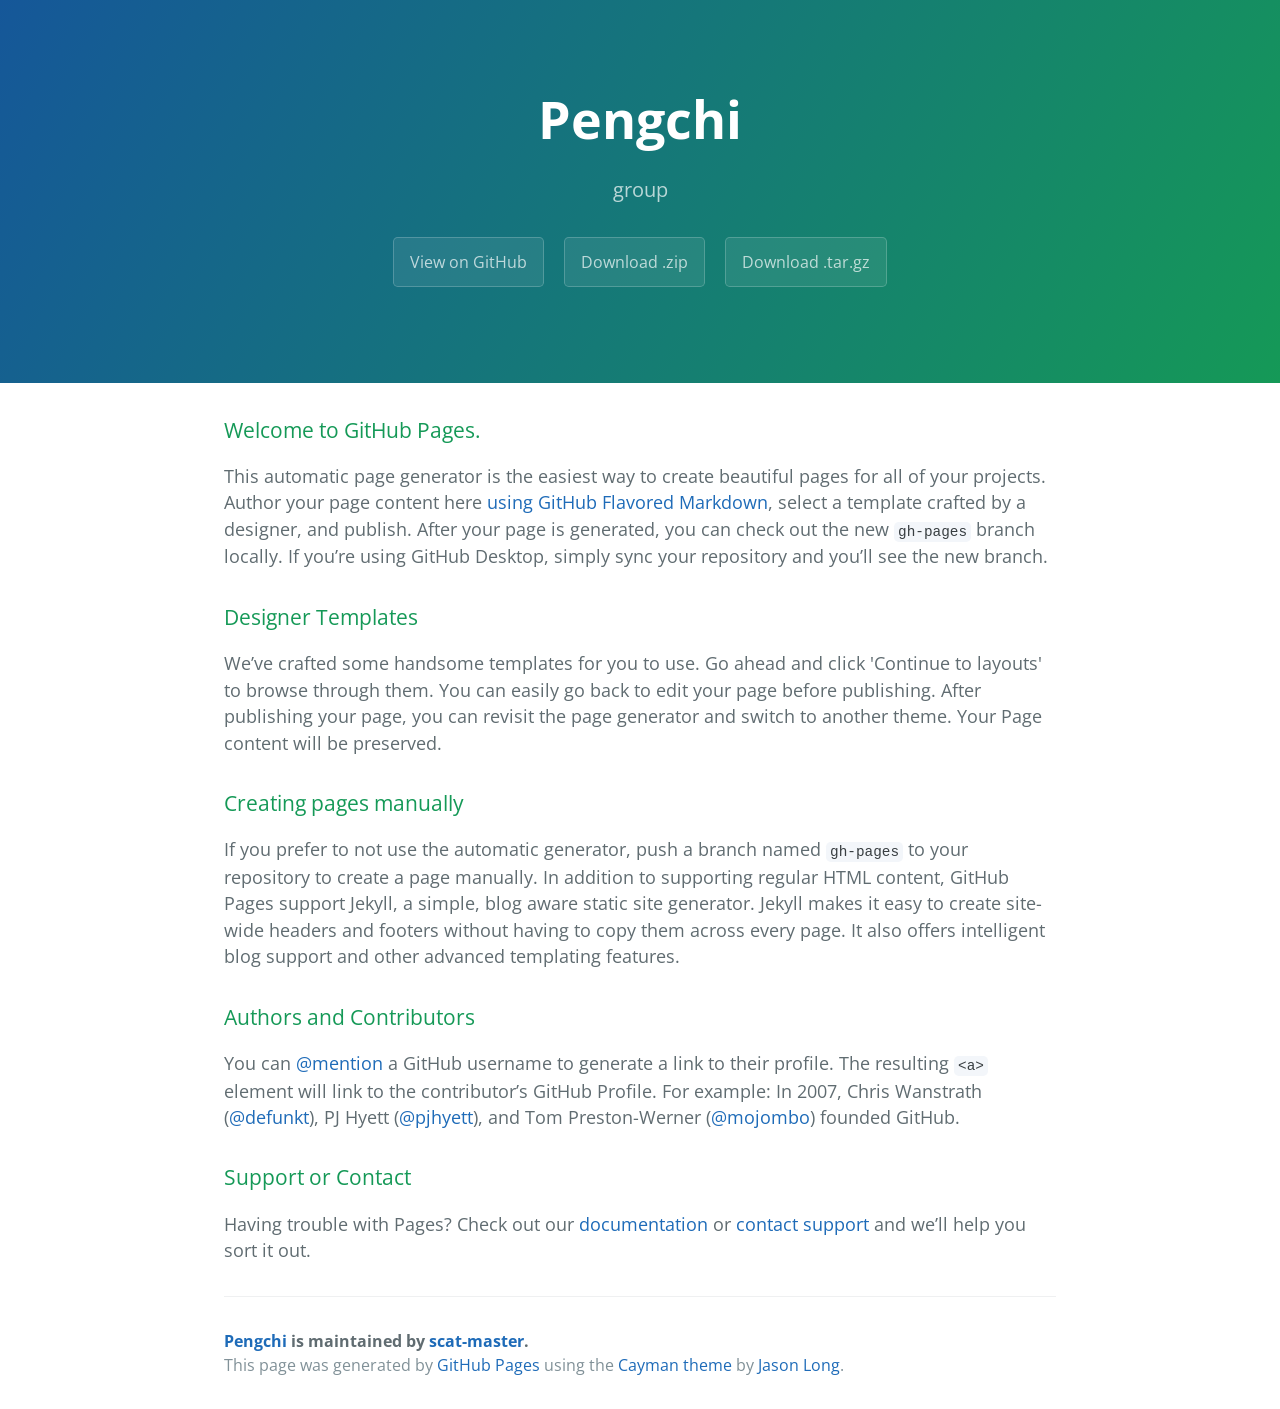
<file: index.html>
<!DOCTYPE html>
<html lang="en-us">
  <head>
    <meta charset="UTF-8">
    <title>Pengchi by scat-master</title>
    <meta name="viewport" content="width=device-width, initial-scale=1">
    <link rel="stylesheet" type="text/css" href="stylesheets/normalize.css" media="screen">
    <link href='https://fonts.googleapis.com/css?family=Open+Sans:400,700' rel='stylesheet' type='text/css'>
    <link rel="stylesheet" type="text/css" href="stylesheets/stylesheet.css" media="screen">
    <link rel="stylesheet" type="text/css" href="stylesheets/github-light.css" media="screen">
  </head>
  <body>
    <section class="page-header">
      <h1 class="project-name">Pengchi</h1>
      <h2 class="project-tagline">group</h2>
      <a href="https://github.com/scat-master/pengchi" class="btn">View on GitHub</a>
      <a href="https://github.com/scat-master/pengchi/zipball/master" class="btn">Download .zip</a>
      <a href="https://github.com/scat-master/pengchi/tarball/master" class="btn">Download .tar.gz</a>
    </section>

    <section class="main-content">
      <h3>
<a id="welcome-to-github-pages" class="anchor" href="#welcome-to-github-pages" aria-hidden="true"><span aria-hidden="true" class="octicon octicon-link"></span></a>Welcome to GitHub Pages.</h3>

<p>This automatic page generator is the easiest way to create beautiful pages for all of your projects. Author your page content here <a href="https://guides.github.com/features/mastering-markdown/">using GitHub Flavored Markdown</a>, select a template crafted by a designer, and publish. After your page is generated, you can check out the new <code>gh-pages</code> branch locally. If you’re using GitHub Desktop, simply sync your repository and you’ll see the new branch.</p>

<h3>
<a id="designer-templates" class="anchor" href="#designer-templates" aria-hidden="true"><span aria-hidden="true" class="octicon octicon-link"></span></a>Designer Templates</h3>

<p>We’ve crafted some handsome templates for you to use. Go ahead and click 'Continue to layouts' to browse through them. You can easily go back to edit your page before publishing. After publishing your page, you can revisit the page generator and switch to another theme. Your Page content will be preserved.</p>

<h3>
<a id="creating-pages-manually" class="anchor" href="#creating-pages-manually" aria-hidden="true"><span aria-hidden="true" class="octicon octicon-link"></span></a>Creating pages manually</h3>

<p>If you prefer to not use the automatic generator, push a branch named <code>gh-pages</code> to your repository to create a page manually. In addition to supporting regular HTML content, GitHub Pages support Jekyll, a simple, blog aware static site generator. Jekyll makes it easy to create site-wide headers and footers without having to copy them across every page. It also offers intelligent blog support and other advanced templating features.</p>

<h3>
<a id="authors-and-contributors" class="anchor" href="#authors-and-contributors" aria-hidden="true"><span aria-hidden="true" class="octicon octicon-link"></span></a>Authors and Contributors</h3>

<p>You can <a href="https://help.github.com/articles/basic-writing-and-formatting-syntax/#mentioning-users-and-teams" class="user-mention">@mention</a> a GitHub username to generate a link to their profile. The resulting <code>&lt;a&gt;</code> element will link to the contributor’s GitHub Profile. For example: In 2007, Chris Wanstrath (<a href="https://github.com/defunkt" class="user-mention">@defunkt</a>), PJ Hyett (<a href="https://github.com/pjhyett" class="user-mention">@pjhyett</a>), and Tom Preston-Werner (<a href="https://github.com/mojombo" class="user-mention">@mojombo</a>) founded GitHub.</p>

<h3>
<a id="support-or-contact" class="anchor" href="#support-or-contact" aria-hidden="true"><span aria-hidden="true" class="octicon octicon-link"></span></a>Support or Contact</h3>

<p>Having trouble with Pages? Check out our <a href="https://help.github.com/pages">documentation</a> or <a href="https://github.com/contact">contact support</a> and we’ll help you sort it out.</p>

      <footer class="site-footer">
        <span class="site-footer-owner"><a href="https://github.com/scat-master/pengchi">Pengchi</a> is maintained by <a href="https://github.com/scat-master">scat-master</a>.</span>

        <span class="site-footer-credits">This page was generated by <a href="https://pages.github.com">GitHub Pages</a> using the <a href="https://github.com/jasonlong/cayman-theme">Cayman theme</a> by <a href="https://twitter.com/jasonlong">Jason Long</a>.</span>
      </footer>

    </section>

  
  </body>
</html>
</file>
<file: stylesheets/stylesheet.css>
* {
  box-sizing: border-box; }

body {
  padding: 0;
  margin: 0;
  font-family: "Open Sans", "Helvetica Neue", Helvetica, Arial, sans-serif;
  font-size: 16px;
  line-height: 1.5;
  color: #606c71; }

a {
  color: #1e6bb8;
  text-decoration: none; }
  a:hover {
    text-decoration: underline; }

.btn {
  display: inline-block;
  margin-bottom: 1rem;
  color: rgba(255, 255, 255, 0.7);
  background-color: rgba(255, 255, 255, 0.08);
  border-color: rgba(255, 255, 255, 0.2);
  border-style: solid;
  border-width: 1px;
  border-radius: 0.3rem;
  transition: color 0.2s, background-color 0.2s, border-color 0.2s; }
  .btn + .btn {
    margin-left: 1rem; }

.btn:hover {
  color: rgba(255, 255, 255, 0.8);
  text-decoration: none;
  background-color: rgba(255, 255, 255, 0.2);
  border-color: rgba(255, 255, 255, 0.3); }

@media screen and (min-width: 64em) {
  .btn {
    padding: 0.75rem 1rem; } }

@media screen and (min-width: 42em) and (max-width: 64em) {
  .btn {
    padding: 0.6rem 0.9rem;
    font-size: 0.9rem; } }

@media screen and (max-width: 42em) {
  .btn {
    display: block;
    width: 100%;
    padding: 0.75rem;
    font-size: 0.9rem; }
    .btn + .btn {
      margin-top: 1rem;
      margin-left: 0; } }

.page-header {
  color: #fff;
  text-align: center;
  background-color: #159957;
  background-image: linear-gradient(120deg, #155799, #159957); }

@media screen and (min-width: 64em) {
  .page-header {
    padding: 5rem 6rem; } }

@media screen and (min-width: 42em) and (max-width: 64em) {
  .page-header {
    padding: 3rem 4rem; } }

@media screen and (max-width: 42em) {
  .page-header {
    padding: 2rem 1rem; } }

.project-name {
  margin-top: 0;
  margin-bottom: 0.1rem; }

@media screen and (min-width: 64em) {
  .project-name {
    font-size: 3.25rem; } }

@media screen and (min-width: 42em) and (max-width: 64em) {
  .project-name {
    font-size: 2.25rem; } }

@media screen and (max-width: 42em) {
  .project-name {
    font-size: 1.75rem; } }

.project-tagline {
  margin-bottom: 2rem;
  font-weight: normal;
  opacity: 0.7; }

@media screen and (min-width: 64em) {
  .project-tagline {
    font-size: 1.25rem; } }

@media screen and (min-width: 42em) and (max-width: 64em) {
  .project-tagline {
    font-size: 1.15rem; } }

@media screen and (max-width: 42em) {
  .project-tagline {
    font-size: 1rem; } }

.main-content :first-child {
  margin-top: 0; }
.main-content img {
  max-width: 100%; }
.main-content h1, .main-content h2, .main-content h3, .main-content h4, .main-content h5, .main-content h6 {
  margin-top: 2rem;
  margin-bottom: 1rem;
  font-weight: normal;
  color: #159957; }
.main-content p {
  margin-bottom: 1em; }
.main-content code {
  padding: 2px 4px;
  font-family: Consolas, "Liberation Mono", Menlo, Courier, monospace;
  font-size: 0.9rem;
  color: #383e41;
  background-color: #f3f6fa;
  border-radius: 0.3rem; }
.main-content pre {
  padding: 0.8rem;
  margin-top: 0;
  margin-bottom: 1rem;
  font: 1rem Consolas, "Liberation Mono", Menlo, Courier, monospace;
  color: #567482;
  word-wrap: normal;
  background-color: #f3f6fa;
  border: solid 1px #dce6f0;
  border-radius: 0.3rem; }
  .main-content pre > code {
    padding: 0;
    margin: 0;
    font-size: 0.9rem;
    color: #567482;
    word-break: normal;
    white-space: pre;
    background: transparent;
    border: 0; }
.main-content .highlight {
  margin-bottom: 1rem; }
  .main-content .highlight pre {
    margin-bottom: 0;
    word-break: normal; }
.main-content .highlight pre, .main-content pre {
  padding: 0.8rem;
  overflow: auto;
  font-size: 0.9rem;
  line-height: 1.45;
  border-radius: 0.3rem; }
.main-content pre code, .main-content pre tt {
  display: inline;
  max-width: initial;
  padding: 0;
  margin: 0;
  overflow: initial;
  line-height: inherit;
  word-wrap: normal;
  background-color: transparent;
  border: 0; }
  .main-content pre code:before, .main-content pre code:after, .main-content pre tt:before, .main-content pre tt:after {
    content: normal; }
.main-content ul, .main-content ol {
  margin-top: 0; }
.main-content blockquote {
  padding: 0 1rem;
  margin-left: 0;
  color: #819198;
  border-left: 0.3rem solid #dce6f0; }
  .main-content blockquote > :first-child {
    margin-top: 0; }
  .main-content blockquote > :last-child {
    margin-bottom: 0; }
.main-content table {
  display: block;
  width: 100%;
  overflow: auto;
  word-break: normal;
  word-break: keep-all; }
  .main-content table th {
    font-weight: bold; }
  .main-content table th, .main-content table td {
    padding: 0.5rem 1rem;
    border: 1px solid #e9ebec; }
.main-content dl {
  padding: 0; }
  .main-content dl dt {
    padding: 0;
    margin-top: 1rem;
    font-size: 1rem;
    font-weight: bold; }
  .main-content dl dd {
    padding: 0;
    margin-bottom: 1rem; }
.main-content hr {
  height: 2px;
  padding: 0;
  margin: 1rem 0;
  background-color: #eff0f1;
  border: 0; }

@media screen and (min-width: 64em) {
  .main-content {
    max-width: 64rem;
    padding: 2rem 6rem;
    margin: 0 auto;
    font-size: 1.1rem; } }

@media screen and (min-width: 42em) and (max-width: 64em) {
  .main-content {
    padding: 2rem 4rem;
    font-size: 1.1rem; } }

@media screen and (max-width: 42em) {
  .main-content {
    padding: 2rem 1rem;
    font-size: 1rem; } }

.site-footer {
  padding-top: 2rem;
  margin-top: 2rem;
  border-top: solid 1px #eff0f1; }

.site-footer-owner {
  display: block;
  font-weight: bold; }

.site-footer-credits {
  color: #819198; }

@media screen and (min-width: 64em) {
  .site-footer {
    font-size: 1rem; } }

@media screen and (min-width: 42em) and (max-width: 64em) {
  .site-footer {
    font-size: 1rem; } }

@media screen and (max-width: 42em) {
  .site-footer {
    font-size: 0.9rem; } }
</file>
<file: stylesheets/github-light.css>
/*
   Copyright 2014 GitHub Inc.

   Licensed under the Apache License, Version 2.0 (the "License");
   you may not use this file except in compliance with the License.
   You may obtain a copy of the License at

       http://www.apache.org/licenses/LICENSE-2.0

   Unless required by applicable law or agreed to in writing, software
   distributed under the License is distributed on an "AS IS" BASIS,
   WITHOUT WARRANTIES OR CONDITIONS OF ANY KIND, either express or implied.
   See the License for the specific language governing permissions and
   limitations under the License.

*/

.pl-c /* comment */ {
  color: #969896;
}

.pl-c1      /* constant, markup.raw, meta.diff.header, meta.module-reference, meta.property-name, support, support.constant, support.variable, variable.other.constant */,
.pl-s .pl-v /* string variable */ {
  color: #0086b3;
}

.pl-e  /* entity */,
.pl-en /* entity.name */ {
  color: #795da3;
}

.pl-s .pl-s1 /* string source */,
.pl-smi      /* storage.modifier.import, storage.modifier.package, storage.type.java, variable.other, variable.parameter.function */ {
  color: #333;
}

.pl-ent /* entity.name.tag */ {
  color: #63a35c;
}

.pl-k /* keyword, storage, storage.type */ {
  color: #a71d5d;
}

.pl-pds              /* punctuation.definition.string, string.regexp.character-class */,
.pl-s                /* string */,
.pl-s .pl-pse .pl-s1 /* string punctuation.section.embedded source */,
.pl-sr               /* string.regexp */,
.pl-sr .pl-cce       /* string.regexp constant.character.escape */,
.pl-sr .pl-sra       /* string.regexp string.regexp.arbitrary-repitition */,
.pl-sr .pl-sre       /* string.regexp source.ruby.embedded */ {
  color: #183691;
}

.pl-v /* variable */ {
  color: #ed6a43;
}

.pl-id /* invalid.deprecated */ {
  color: #b52a1d;
}

.pl-ii /* invalid.illegal */ {
  background-color: #b52a1d;
  color: #f8f8f8;
}

.pl-sr .pl-cce /* string.regexp constant.character.escape */ {
  color: #63a35c;
  font-weight: bold;
}

.pl-ml /* markup.list */ {
  color: #693a17;
}

.pl-mh        /* markup.heading */,
.pl-mh .pl-en /* markup.heading entity.name */,
.pl-ms        /* meta.separator */ {
  color: #1d3e81;
  font-weight: bold;
}

.pl-mq /* markup.quote */ {
  color: #008080;
}

.pl-mi /* markup.italic */ {
  color: #333;
  font-style: italic;
}

.pl-mb /* markup.bold */ {
  color: #333;
  font-weight: bold;
}

.pl-md /* markup.deleted, meta.diff.header.from-file */ {
  background-color: #ffecec;
  color: #bd2c00;
}

.pl-mi1 /* markup.inserted, meta.diff.header.to-file */ {
  background-color: #eaffea;
  color: #55a532;
}

.pl-mdr /* meta.diff.range */ {
  color: #795da3;
  font-weight: bold;
}

.pl-mo /* meta.output */ {
  color: #1d3e81;
}
</file>
